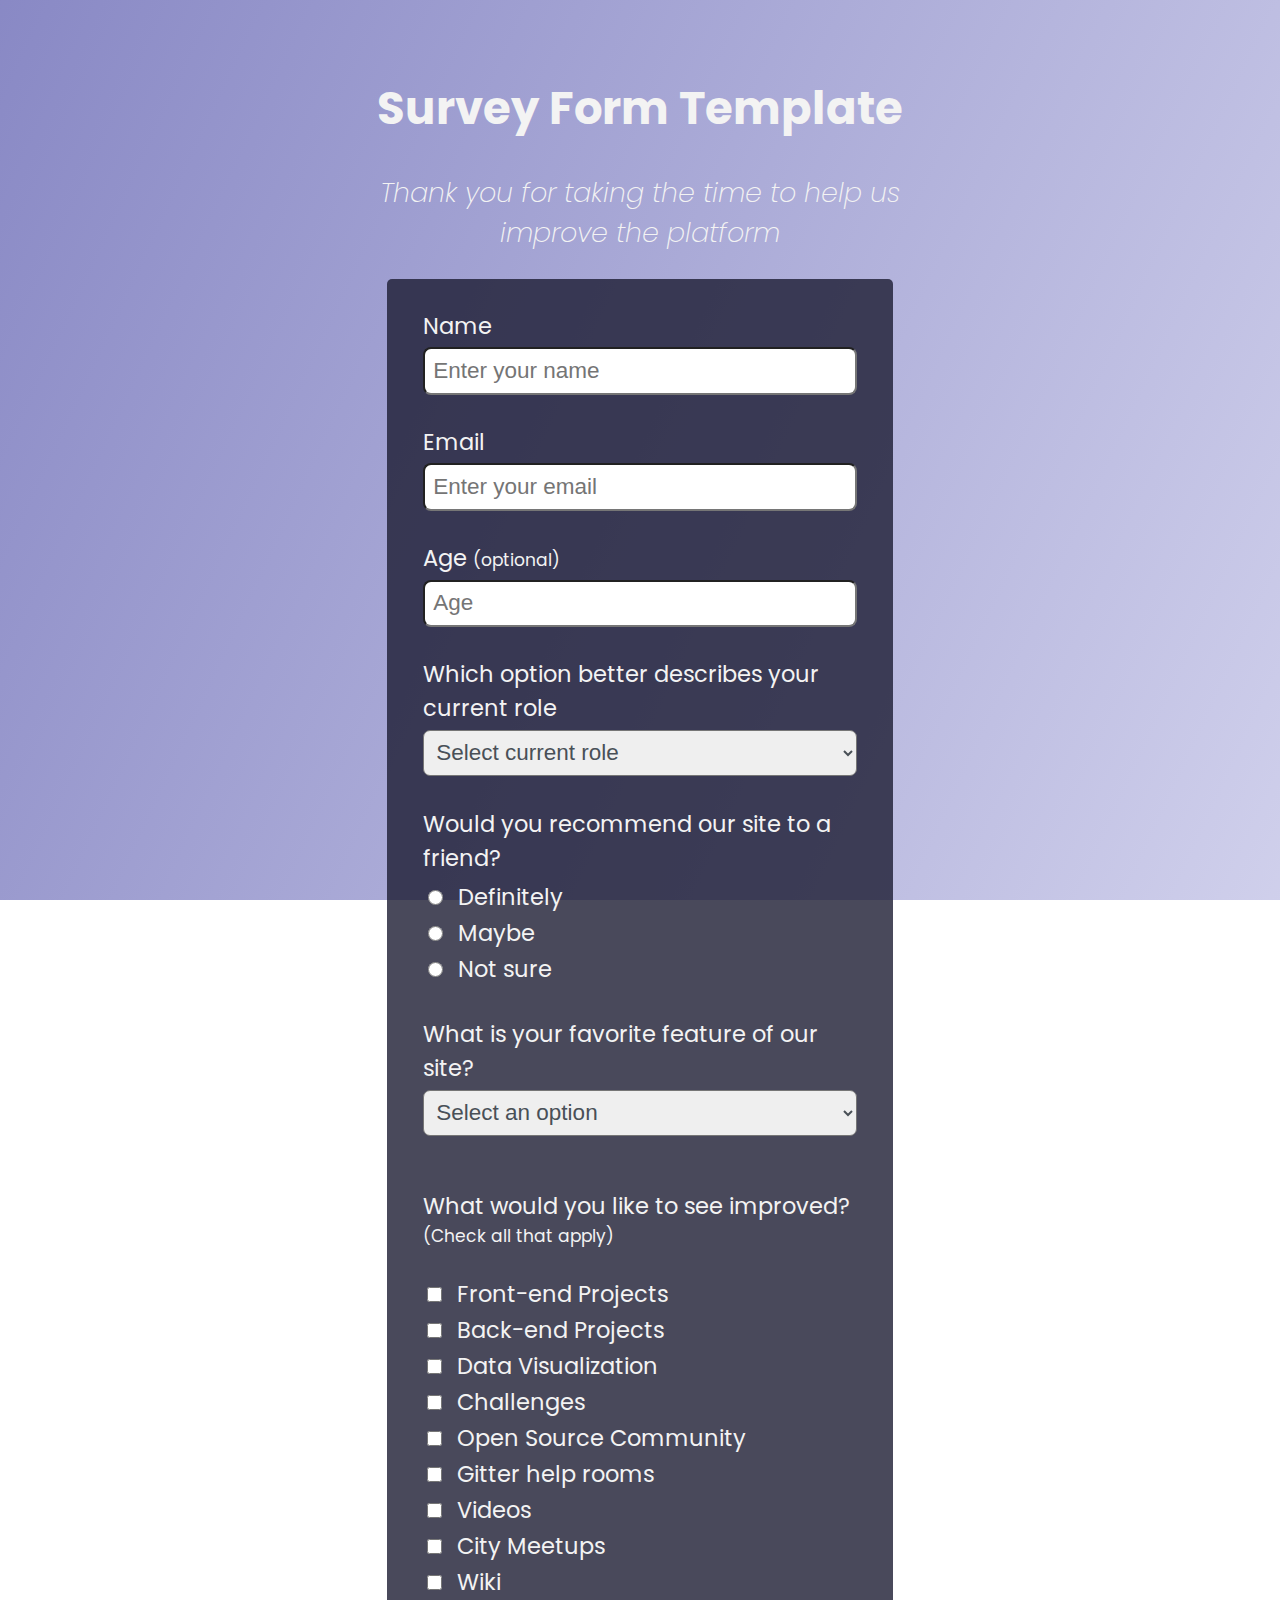
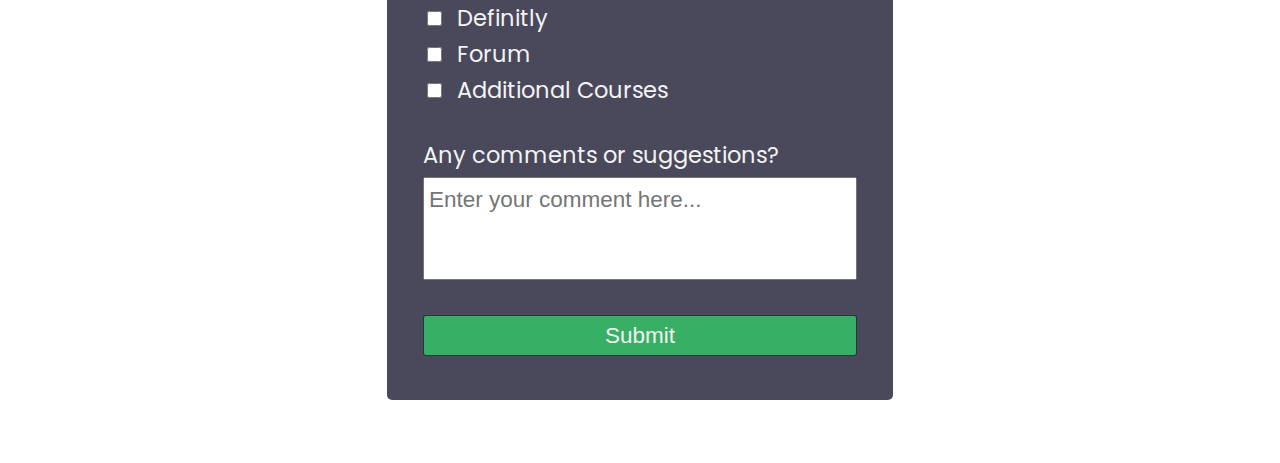
<file: index.html>
<!DOCTYPE html>

<html>

    <head>
        <title> Survey Form</title>
        <link rel="stylesheet" href="styles.css"> 
        <link rel="preconnect" href="https://fonts.googleapis.com">
        <link rel="preconnect" href="https://fonts.gstatic.com" crossorigin>
        <link href="https://fonts.googleapis.com/css2?family=Poppins&display=swap" rel="stylesheet">
    </head>

    <header> 
        <h1>Survey Form Template</h1> 
        <p id="thank_you">Thank you for taking the time to help us improve the platform</p> 
    </header>

    <body>

        <form id="form">
        
            <div class="all">
                
                <label for="name" class="label">Name</label>
                <input type="text" placeholder="Enter your name" id="name" name="name" class="boxes">
                
                <label for="email" class="label">Email</label>
                <input type="email" placeholder="Enter your email" id="email" name="email" class="boxes">  
                
                <label for="age" class="label">Age <span class="mini_text">(optional)</span></label>
                <input type="number" placeholder="Age" id="age" name="age" class="boxes" min="0" max="200">   


                <label for="role" class="label">Which option better describes your current role</label> 
                
                <select name="role" class="dropdown">
                    <option value="select">Select current role</option>
                    <option value="student">Student</option>
                    <option value="full_time_job">Full Time Job</option>
                    <option value="full_time_learner">Full Time Learner</option>
                    <option value="prefer_not_to_say">Prefer Not To Say</option>
                    <option value="other">Other</option>
                </select> 
                
                
                <label for="role" class="label">Would you recommend our site to a friend?</label>
                
                <input type="radio" id="radio1" name="recommend"> 
                <label for="radio1" class="checkbox">Definitely</label> <br>
                <input type="radio" id="radio2" name="recommend">  
                <label for="radio2" class="checkbox">Maybe</label><br>
                <input type="radio" id="radio3" name="recommend"> 
                <label for="radio3" class="checkbox">Not sure</label><br>
                
                 
                <label for="feature" class="label">What is your favorite feature of our site?</label> 
                
                <select name="feature" class="dropdown">
                    <option value="select">Select an option</option>
                    <option value="challenges">Challenges</option>
                    <option value="projects">Projects</option>
                    <option value="community">Community</option>
                    <option value="open_source">Open Source</option> 
                </select> 
                
                
                <p class="label">What would you like to see improved?<span class="mini_text" id="checkAll">(Check all that apply)</span></p>

                <input type="checkbox" id="checkbox1" name="improve"> 
                <label for="checkbox1" class="checkbox">Front-end Projects</label> <br>
                <input type="checkbox" id="checkbox2" name="improve">  
                <label for="checkbox2" class="checkbox">Back-end Projects</label><br>
                <input type="checkbox" id="checkbox3" name="improve"> 
                <label for="checkbox3" class="checkbox">Data Visualization</label><br>
                <input type="checkbox" id="checkbox4" name="improve"> 
                <label for="checkbox4" class="checkbox">Challenges</label> <br>  
                <input type="checkbox" id="checkbox5" name="improve"> 
                <label for="checkbox5" class="checkbox">Open Source Community</label> <br>   
                <input type="checkbox" id="checkbox6" name="improve"> 
                <label for="checkbox6" class="checkbox">Gitter help rooms</label> <br> 
                <input type="checkbox" id="checkbox7" name="improve"> 
                <label for="checkbox7" class="checkbox">Videos</label>  <br> 
                <input type="checkbox" id="checkbox8" name="improve">  
                <label for="checkbox8" class="checkbox">City Meetups</label>  <br>   
                <input type="checkbox" id="checkbox9" name="improve"> 
                <label for="checkbox9" class="checkbox">Wiki</label>  <br>
                <input type="checkbox" id="checkbox10" name="improve"> 
                <label for="checkbox10" class="checkbox">Definitly</label><br>   
                <input type="checkbox" id="checkbox11" name="improve">  
                <label for="checkbox11" class="checkbox">Forum</label>  <br>   
                <input type="checkbox" id="checkbox12" name="improve"> 
                <label for="checkbox12" class="checkbox">Additional Courses</label>  
                
                
                <label for="suggestions" class="label">Any comments or suggestions?</label>
                <input type="text" id="suggestions" placeholder="Enter your comment here...">
                
                <button>Submit</button>
                
            </div>
        </form>
    </body> 
</html>
</file>
<file: styles.css>
body{   
  --fonte: 2.5vh;
  background-image: 
    linear-gradient( 115deg, rgba(58, 58, 158, 0.6), rgba(136, 136, 206, 0.4) ), url("https://cdn.freecodecamp.org/testable-projects-fcc/images/survey-form-background.jpeg");    
  background-size: cover;
  background-repeat: no-repeat;
  background-position: center; 
  background-attachment: fixed;
  font-family: 'Poppins', sans-serif;
}

h1 {
  color: #F3F3F3;  
  font-size: 5vh;       
  padding-top: 5vh;
  text-align: center;
} 

button {
  background-color: #37AF65;
  border: 1px solid #1B1B32CC;
  border-radius: 3px;
  color: #F3F3F3;  
  font-size: var(--fonte);  
  margin-bottom: 10%; 
  padding: 1.5% 0;
  width: 100%; 
}

button:hover {
  cursor: pointer;
}

#thank_you {
  color: #F3F3F3; 
  font-size: 3vh;  
  font-style: italic;
  font-weight: 200;
  margin: 0 auto 2%;
  text-align: center;
  width: 50%;
}

#form {
  background-color: #1B1B32CC;
  border-radius: 5px; 
  margin: 0 auto 5%;
  width: 40%;
}   

#suggestions {
  box-sizing: border-box;
  color: #F3F3F3;
  font-size: var(--fonte);    
  margin-bottom: 8%;
  padding: 2% 0 15% 1%; 
  position: relative; 
  width: 100%; 
}

.all {  
  margin: auto; 
  width: 86%;
}

.label {
  color: #F3F3F3; 
  display: block; 
  font-size: var(--fonte);  
  padding: 7% 0 1% 0; 
}

.boxes {
  box-sizing: border-box;
  border-radius: 8px; 
  display: block;
  font-size: var(--fonte); 
  margin: auto; 
  padding: 2% 2%;
  width: 100%;
}

.mini_text {
  color: #F3F3F3; 
  font-size: 1.9vh;  
}

#checkAll {
  display: block;
}

.dropdown {
  color: #495057;
  border-radius: 7px; 
  box-sizing: border-box;
  display: block;
  font-size: var(--fonte); 
  margin: auto; 
  padding: 2% 2%;  
  width: 100%; 
}

.checkbox {
  color: #F3F3F3; 
  font-size: var(--fonte);  
  line-height: 1.6; 
  margin-left: 2%;   
}

.checkbox:hover { 
  cursor: pointer;    
}

[type="checkbox"] { 
  width: 15px; 
  height: 15px;    
}
  
[type="checkbox"]:hover { 
  cursor: pointer;    
}

[type="radio"] {
  width: 15px;
  height: 15px;    
} 

[type="radio"]:hover { 
  cursor: pointer;    
}


  
@media (max-width: 1000px) {
  #form {
    width: 80%; 
  }

  #thank_you {
    font-size: 2.2vh; 
    margin-bottom: 3%;
    width: 100%;
  }

    
  [type="radio"] {  
    width: 1.5vh;
    height: 1.5vh; 
  } 

  
  [type="checkbox"] {   
    width: 1.5vh;
    height: 1.5vh; 
  }
}
</file>
